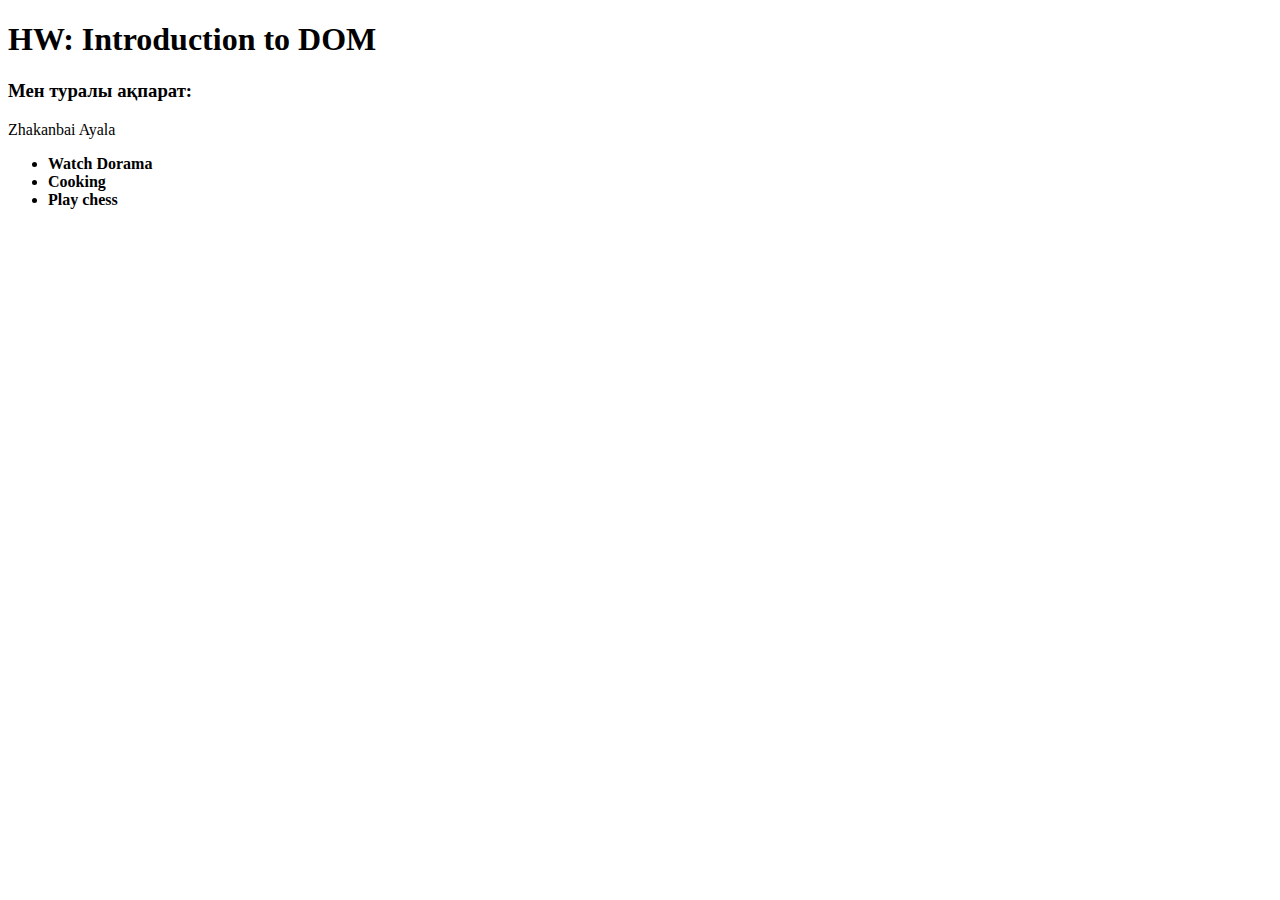
<file: hw1-week15/index.html>
<!DOCTYPE html>
<html lang="en">
<head>
    <meta charset="UTF-8">
    <meta name="viewport" content="width=device-width, initial-scale=1.0">
    <title>Document</title>
</head>
<body>
    <h1 id="taqyryp">Homework Day1 DOM</h1>
    <h3>Мен туралы ақпарат:</h3>
    <p id="text">Ozinizdin tolyq aty-jonynyz</p>
    <ul>
        <li class="hobby">Hobby1</li>
        <li class="hobby">Hobby2</li>
        <li class="hobby">Hobby3</li>
    </ul>
    <script src="script.js"></script>
</body>
</html>
</file>
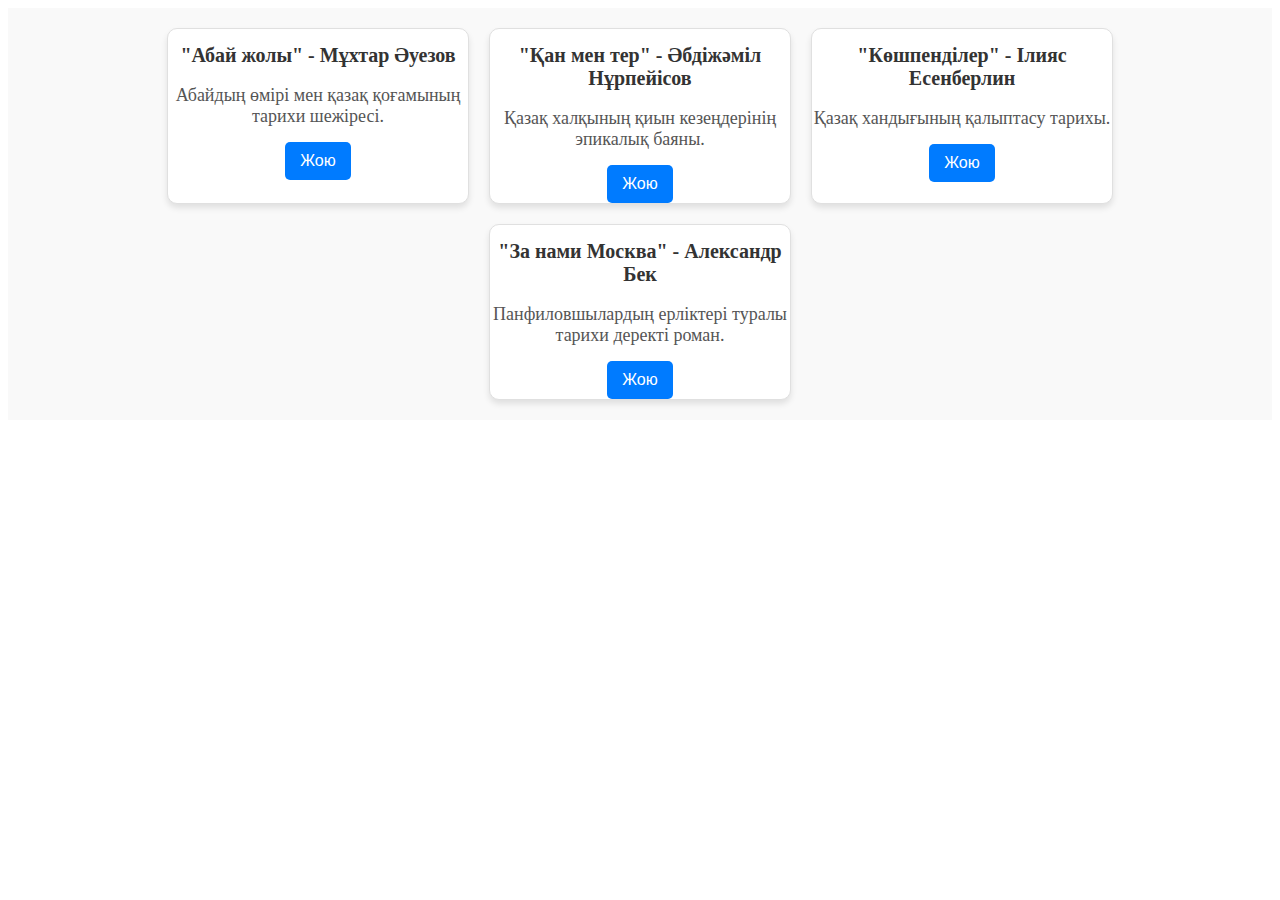
<file: hw1-week16/index.html>
<!DOCTYPE html>
<html lang="en">
<head>
  <meta charset="UTF-8">
  <meta name="viewport" content="width=device-width, initial-scale=1.0">
  <title>Product List</title>
  <link rel="stylesheet" href="style.css">
</head>
<body>
  <div class="cards"></div> 

  <script src="script.js"></script>
</body>
</html>
</file>
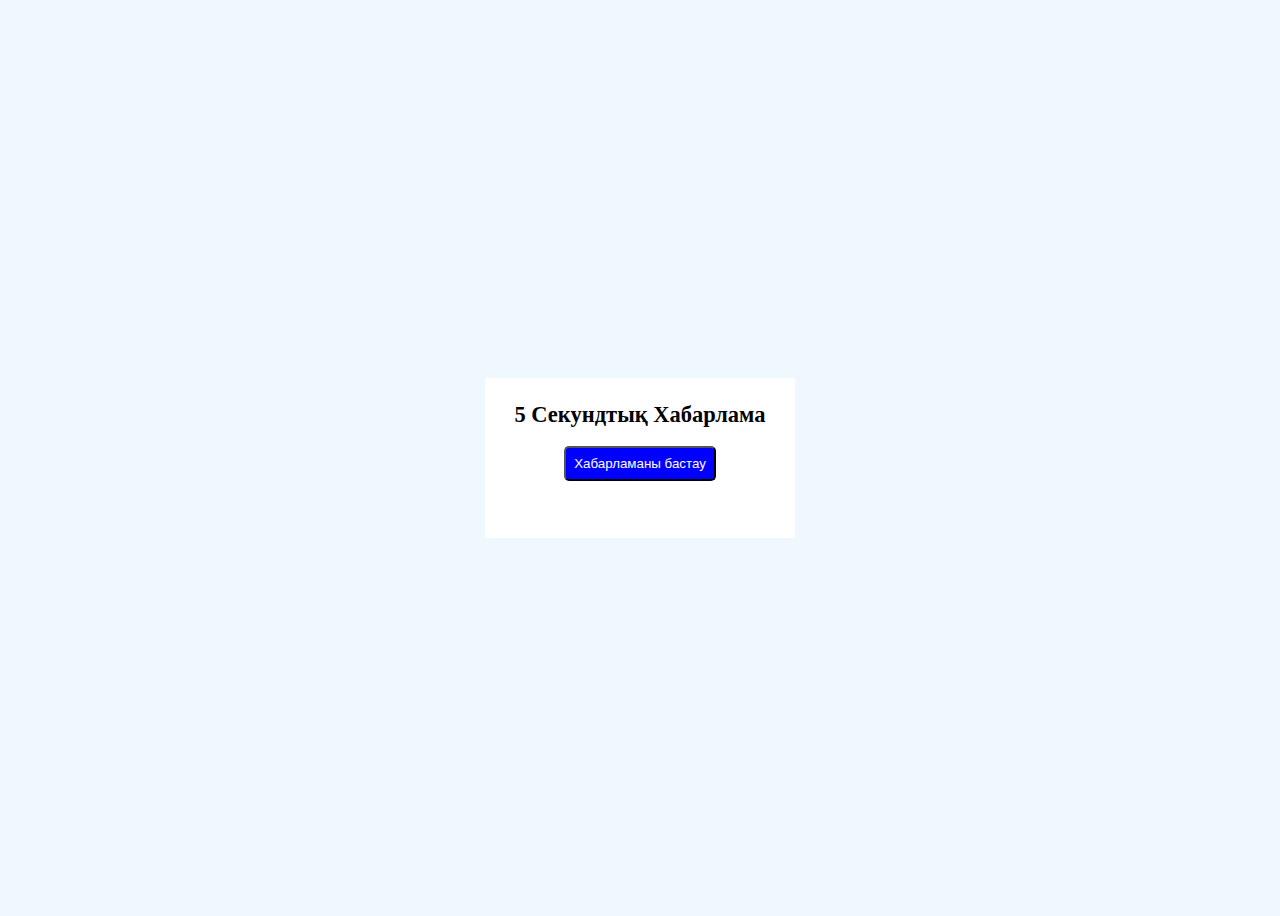
<file: hw1-week19/index.html>
<!DOCTYPE html>
<html lang="en">
<head>
    <meta charset="UTF-8">
    <meta name="viewport" content="width=device-width, initial-scale=1.0">
    <title>Document</title>
    <link rel="stylesheet" href="style.css">
</head>
<body>
    <div class="box">
        <h2>5 Секундтық Хабарлама</h2>
        <button id="starBtn">Хабарламаны бастау </button>
        <p id="message" style="font-size: 18px; font-weight: bold;"></p>
    </div>

    <script src="script.js"></script>
</body>
</html>
</file>
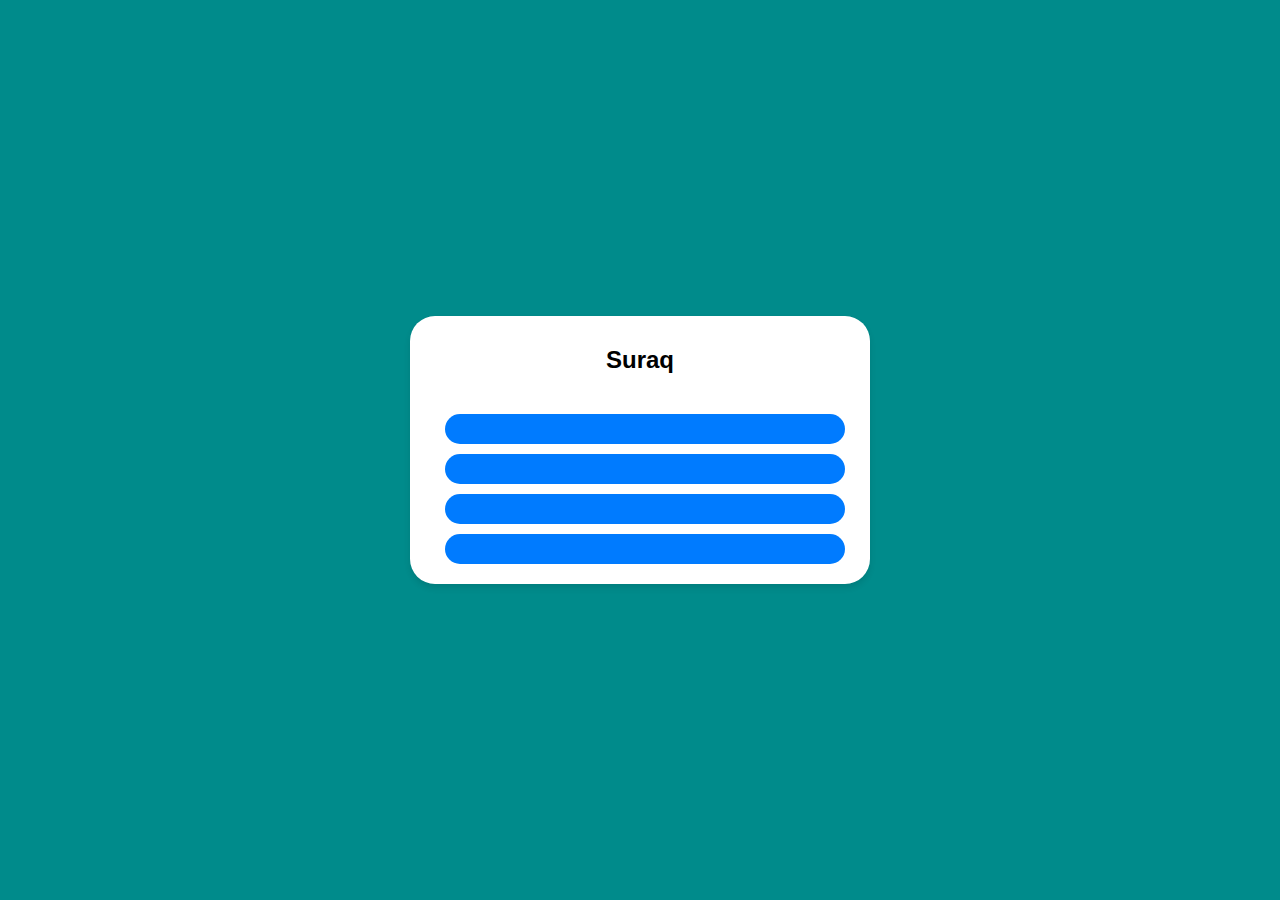
<file: hw1-week20/index.html>
<!DOCTYPE html>
<html lang="en">
<head>
    <meta charset="UTF-8">
    <meta name="viewport" content="width=device-width, initial-scale=1.0">
    <title>Document</title>
    <link rel="stylesheet" href="style.css">
</head>
<body>
    <div class="quiz-container">
        <h2 class="question">Suraq</h2>
        <p id="timer"></p>

        
        <button class="buttons" onclick="JauapTekseru(0)"></button>
        <button class="buttons" onclick="JauapTekseru(1)"></button>
        <button class="buttons" onclick="JauapTekseru(2)"></button>
        <button class="buttons" onclick="JauapTekseru(3)"></button>
        


        <button class="next-btn hidden">Келесі</button>
    </div>


    <script src="script.js"></script>
</body>
</html>
</file>
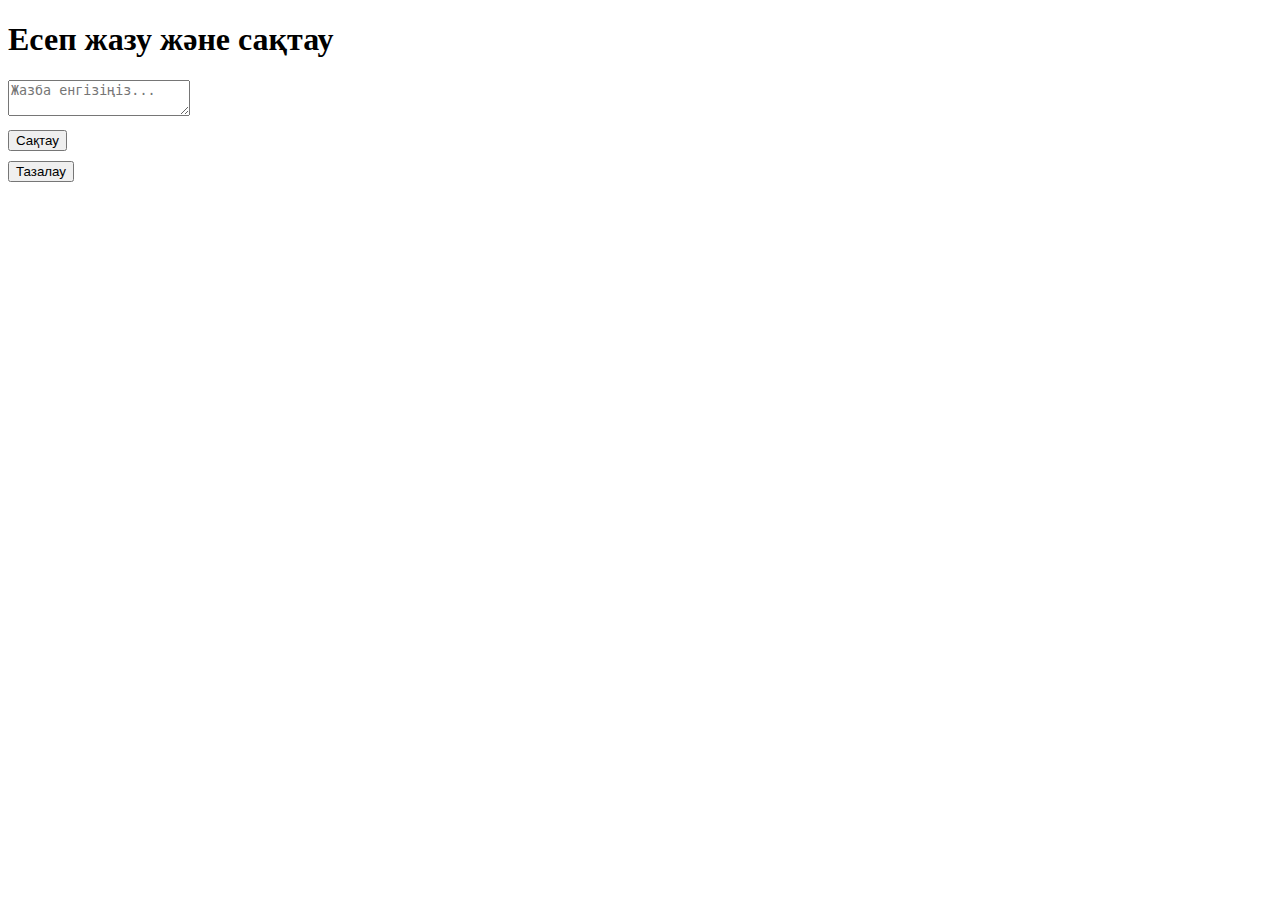
<file: hw1-week21/index.html>
<!DOCTYPE html>
<html lang="en">
<head>
    <meta charset="UTF-8">
    <meta name="viewport" content="width=device-width, initial-scale=1.0">
    <title>Document</title>
    <style>
        button{
            display: block;
            margin-top: 10px;
        }
    </style>
</head>
<body>
    <h1>Есеп жазу және сақтау</h1>
    <textarea name="" id="textarea" placeholder="Жазба енгізіңіз..."></textarea>
    <button id="saqtau">Сақтау</button>
    <button id="clear">Тазалау</button>
    
    <script src="script.js"></script>
</body>
</html>
</file>
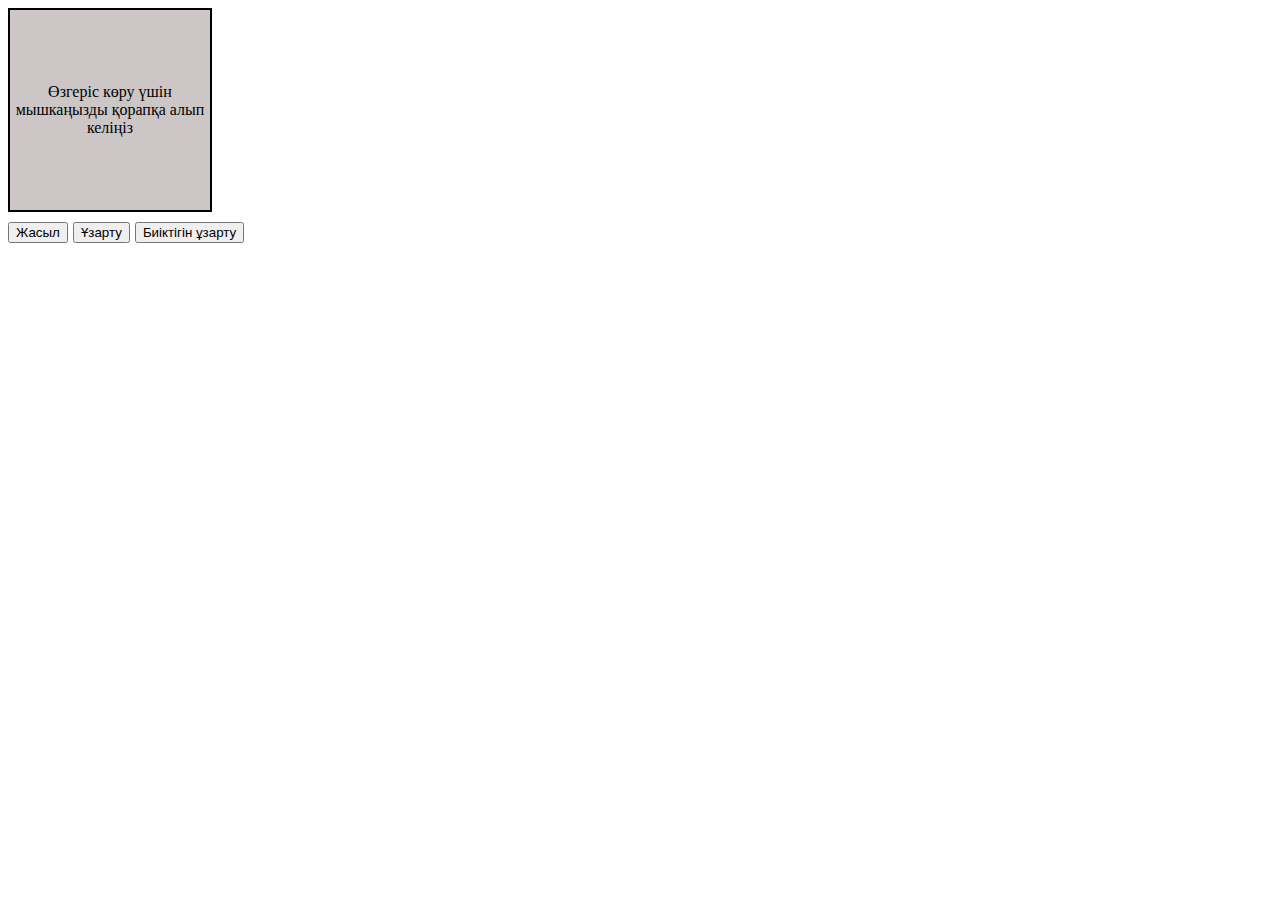
<file: hw2-week15/index.html>
<!DOCTYPE html>
<html lang="en">
<head>
    <meta charset="UTF-8">
    <meta name="viewport" content="width=device-width, initial-scale=1.0">
    <title>Interactive Box</title>
    <style>
        .box {
            width: 200px;
            height: 200px;
            background-color: rgb(205, 198, 198);
            display: flex;
            align-items: center;
            justify-content: center;
            text-align: center;
            color: black;
            border: 2px solid black;
            margin-bottom: 10px;
        }
        .buttons {
            display: flex;
            gap: 5px;
        }
    </style>
</head>
<body>
    <div class="box" id="box">Өзгеріс көру үшін мышкаңызды қорапқа алып келіңіз</div>
    <div class="buttons">
        <button id="greenButton">Жасыл</button>
        <button id="widenButton">Ұзарту</button>
        <button id="heightenButton">Биіктігін ұзарту</button>
    </div>

    <script src="script.js"></script>
</body>
</html>
</file>
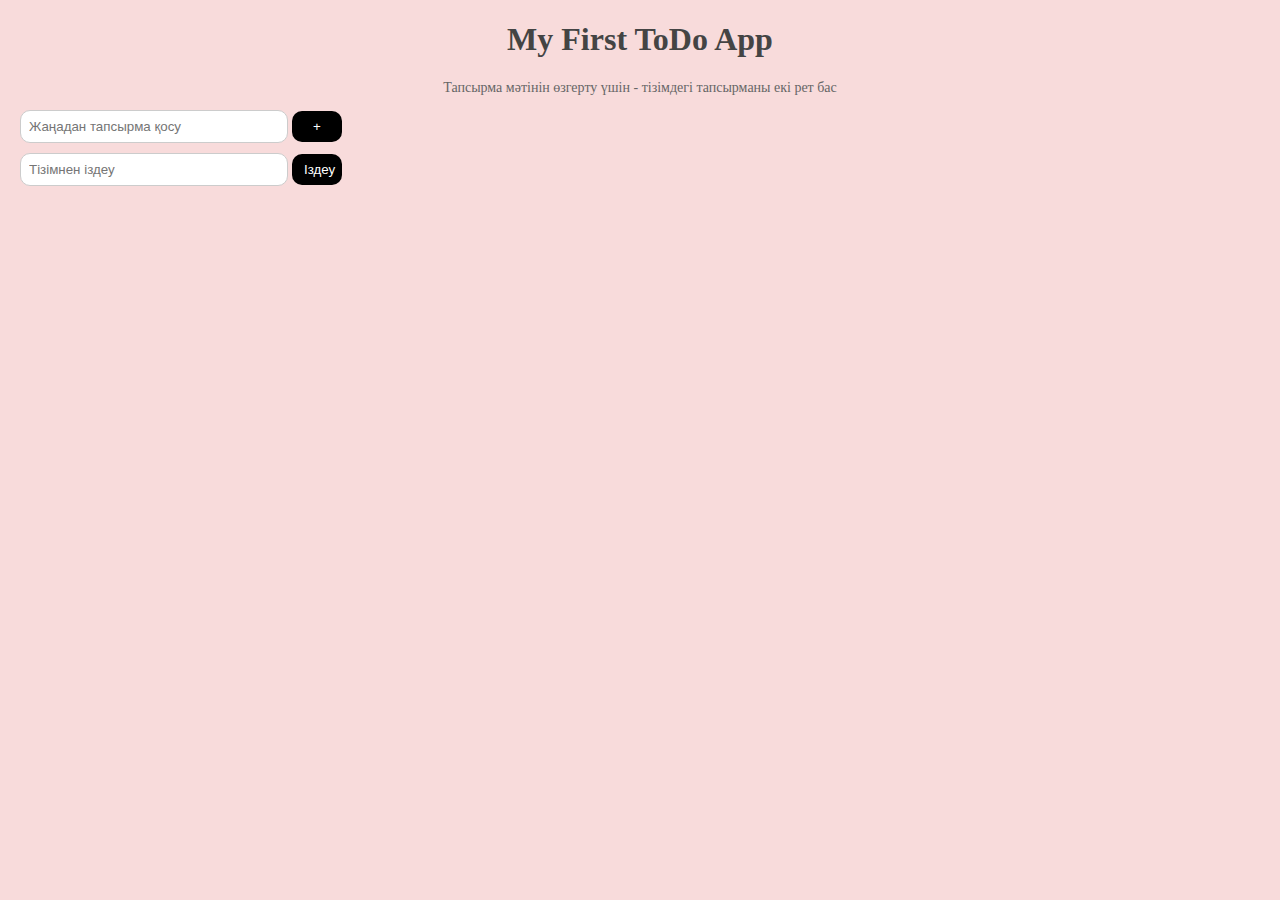
<file: hw2-week16/index.html>
<!DOCTYPE html>
<html lang="en">
<head>
    <meta charset="UTF-8">
    <meta name="viewport" content="width=device-width, initial-scale=1.0">
    <title>Document</title>
    <link rel="stylesheet" href="style.css">
</head>
<body>
    <h1>My First ToDo App</h1>
    <p>Тапсырма мәтінін өзгерту үшін - тізімдегі тапсырманы екі рет бас</p>

    <form id="input">
        <div>
            <input id="addText" type="text" placeholder="Жаңадан тапсырма қосу">
            <button id="addButton">+</button>
        </div>
        <div>
            <input id="searchText" type="text" placeholder="Тізімнен іздеу">
            <button id="searchBtn">Іздеу</button>
        </div>
    </form>

    <div id="listBox"></div>
    <script src="script.js"></script> 
</body>
</html>
</file>
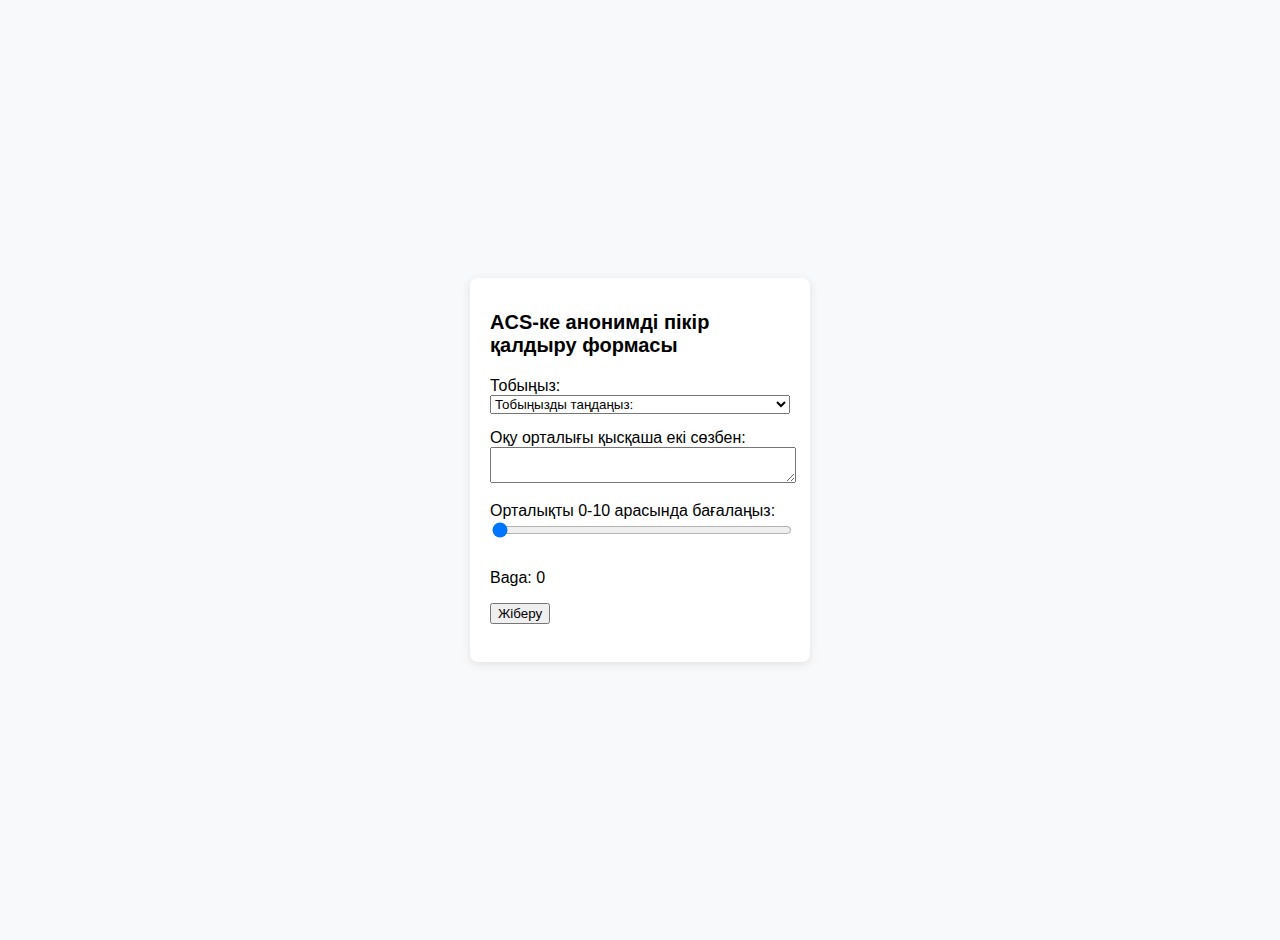
<file: hw3-week15/index.html>
<!DOCTYPE html>
<html lang="en">
<head>
    <meta charset="UTF-8">
    <meta name="viewport" content="width=device-width, initial-scale=1.0">
    <title>ACS pikir kaldyru formasy</title>
    <style>
        body {
            font-family: Arial, sans-serif;
            background-color: #f8f9fa;
            margin: 0;
            padding: 20px;
            display: flex;
            justify-content: center;
            align-items: center;
            height: 100vh;
        }
        .form-container {
            background-color: white;
            padding: 20px;
            border-radius: 8px;
            box-shadow: 0 2px 10px rgba(0, 0, 0, 0.1);
            width: 300px;
        }
        .form-container h1 {
            font-size: 20px;
            margin-bottom: 20px;
        }
        .form-container select, 
        .form-container textarea, 
        .form-container input[type="range"] {
            width: 100%;
            margin-bottom: 15px;
        }
        .qate {
            color: red;
            font-size: 12px;
        }
        .satti {
            color: green;
            font-size: 12px;
        }
    </style>
</head>
<body>
    <div class="form-container">
        <h1>ACS-ке анонимді пікір қалдыру формасы</h1>
        <form id="pikirFormasy">
            <label for="topTandau">Тобыңыз:</label>
            <select id="topTandau" required>
                <option value="">Тобыңызды таңдаңыз:</option>
                <option value="24/2">24/2</option>
                <option value="24/4">24/4</option>
            </select>
            <label for="pikir">Оқу орталығы қысқаша екі сөзбен:</label>
            <textarea id="pikir"></textarea>
            <label for="bagalau">Орталықты 0-10 арасында бағалаңыз:</label>
            <input type="range" id="bagalau" min="0" max="10" value="0">
            <p>Baga: <span id="bagaMeni">0</span></p>
            <button type="submit">Жіберу</button><br><br>
            <div class="qate" id="qatePikir"></div>
            <div class="satti" id="formaHabarlama"></div>
        </form>
    </div>
    <script src="script.js"></script>
</body>
</html>
</file>
<file: hw1-week16/style.css>
.cards {
    display: flex;
    gap: 20px;
    justify-content: center;
    flex-wrap: wrap;
    padding: 20px;
    background-color: #f9f9f9;
}


.card {
    background: #fff;
    border: 1px solid #e0e0e0;
    border-radius: 10px;
    box-shadow: 0 4px 6px rgba(0, 0, 0, 0.1);
    overflow: hidden;
    width: 300px;
    text-align: center;
}


.card h2 {
    font-size: 20px;
    color: #333;
    margin: 15px 0 10px;
}


.card p {
    font-size: 18px;
    color: #555;
    margin-bottom: 15px;
}


.card button {
    background: #007BFF;
    color: #fff;
    border: none;
    border-radius: 5px;
    padding: 10px 15px;
    font-size: 16px;
    cursor: pointer;
}
</file>
<file: hw1-week19/style.css>
body{
    display: flex;
    justify-content: center;
    align-items: center;
    height: 100vh;
    text-align: center;
    font-size: 15px;
    background-color: aliceblue;
}

.box{
    width: 300px;
    height: 150px;
    background-color: white;
    align-items: center;
    padding: 5px;
}

#starBtn{
    background-color: blue;
    color: white;
    padding: 8px;
    border-radius: 5px;
}
</file>
<file: hw1-week20/style.css>
body {
    font-family: Arial, sans-serif;
    margin: 0;
    padding: 0;
    background-color: darkcyan;
    display: flex;
    justify-content: center;
    align-items: center;
    height: 100vh;
}

.quiz-container {
    background-color: #ffffff;
    padding: 10px 30px;
    border-radius: 25px;
    box-shadow: 0 4px 6px rgba(0, 0, 0, 0.1);
    text-align: center;
    max-width: 400px;
    width: 100%;
}

h2 {
    margin-bottom: 40px;
}

p {
    font-size: 1rem;
    margin-bottom: 25px;
    color: red;
}

.buttons {
    display: block;
    padding: 15px 15px;
    margin: 10px 5px;
    font-size: 16px;
    color: #ffffff;
    background-color: #007bff;
    border-radius: 25px;
    width: 400px;
}

.buttons:hover {
    background-color: #0056b3;
}

button {
    padding: 10px 20px;
    font-size: 16px;
    color: #ffffff;
    background-color: #28a745;
    border: none;
    border-radius: 5px;
    margin-top: 20px;
}


.hidden{
    display: none;
}
</file>
<file: hw2-week16/style.css>
body {
    margin: 20px;
    background-color: #f8dbdb;
    color: #333;
  }

  h1 {
    text-align: center;
    color: #444;
  }

  p {
    text-align: center;
    font-size: 14px;
    color: #666;
  }

  #input div {
    margin-bottom: 10px;
  }

  input {
    padding: 8px;
    width: 250px;
    border: 1px solid #ccc;
    border-radius: 10px;
  }

  button {
    padding: 8px 12px;
    border: none;
    background-color: black;
    color: white;
    border-radius: 10px;
    width: 50px;
  }

  button:hover {
    background-color: #0056b3;
  }

  .newDiv {
    padding: 5px;
    margin-bottom: 5px;
    border-radius: 4px;
    color: white;
    display: flex;
    gap: 100px;
    display: flex;
    justify-content: space-between;
    margin-top: 20px;
    padding: 5px;
    border: 1px solid #ccc;
    border-radius: 10px;
    background-color: #fff;
  }
</file>
